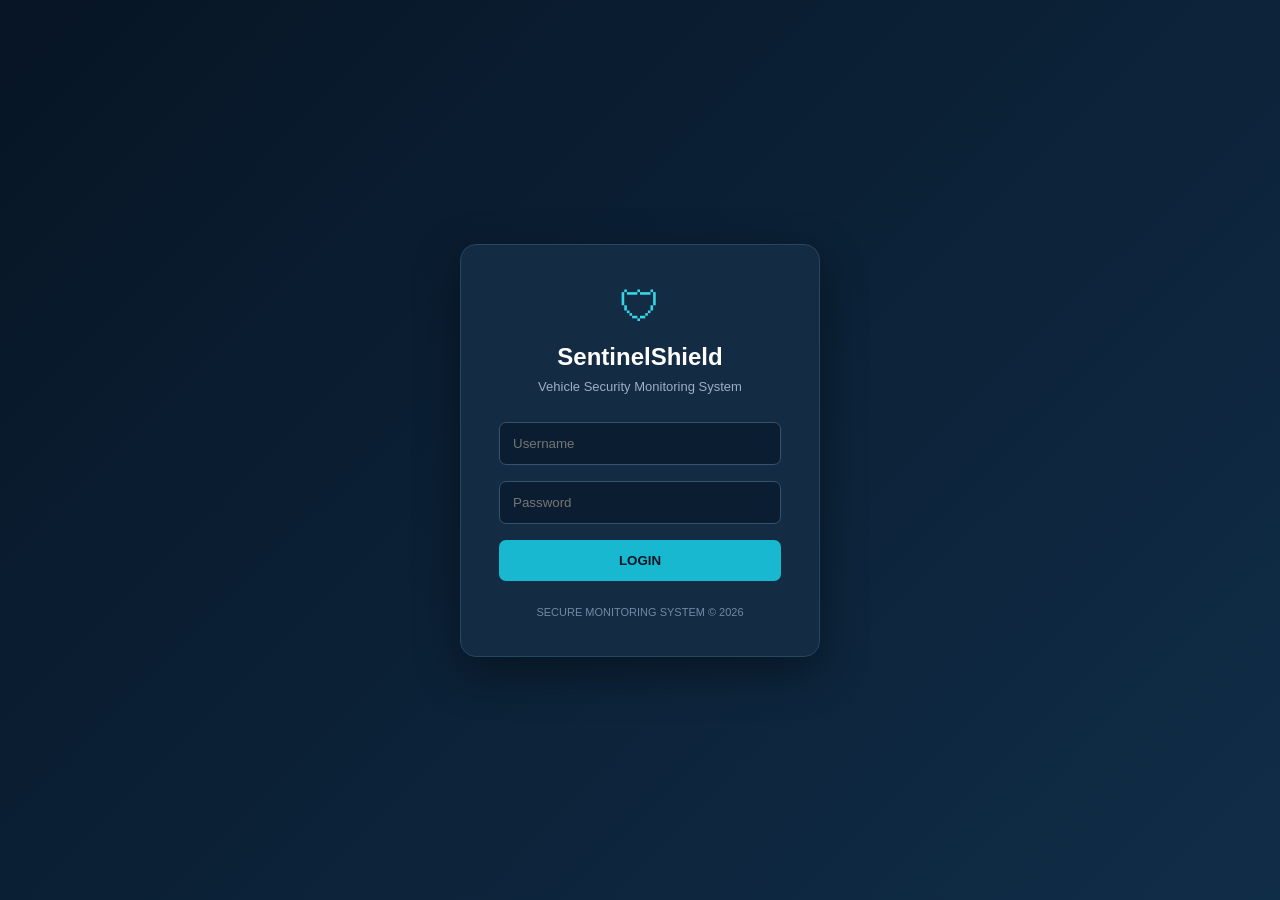
<file: frontend/login.html>
<!DOCTYPE html>
<html lang="en">
<head>
    <meta charset="UTF-8">
    <meta name="viewport" content="width=device-width, initial-scale=1.0">
    <title>SentinelShield | Login</title>
    <style>
        * {
            margin: 0;
            padding: 0;
            box-sizing: border-box;
            font-family: Arial, sans-serif;
        }

        body {
            min-height: 100vh;
            display: flex;
            justify-content: center;
            align-items: center;
            background: linear-gradient(135deg, #071525, #102d48);
            color: white;
        }

        .login-box {
            width: 360px;
            padding: 38px;
            background: #132b43;
            border: 1px solid #254761;
            border-radius: 16px;
            box-shadow: 0 15px 45px rgba(0,0,0,0.4);
            text-align: center;
        }

        .logo {
            font-size: 42px;
            color: #35d6e8;
            margin-bottom: 12px;
        }

        h2 {
            margin-bottom: 8px;
        }

        .subtitle {
            color: #9bb0c5;
            font-size: 13px;
            margin-bottom: 28px;
        }

        input {
            width: 100%;
            padding: 13px;
            margin-bottom: 16px;
            border: 1px solid #35536d;
            border-radius: 7px;
            background: #0b1e31;
            color: white;
            outline: none;
        }

        input:focus {
            border-color: #35d6e8;
        }

        button {
            width: 100%;
            padding: 13px;
            background: #18b9d0;
            color: #061522;
            border: none;
            border-radius: 7px;
            font-weight: bold;
            cursor: pointer;
        }

        button:hover {
            background: #42d9e8;
        }

        #error {
            color: #ff7777;
            font-size: 13px;
            margin-top: 14px;
        }

        .footer {
            color: #718ba3;
            font-size: 11px;
            margin-top: 25px;
        }
    </style>
</head>

<body>
    <div class="login-box">
        <div class="logo">🛡</div>

        <h2>SentinelShield</h2>
        <p class="subtitle">Vehicle Security Monitoring System</p>

        <form id="loginForm">
            <input
                type="text"
                id="username"
                placeholder="Username"
                required
            >

            <input
                type="password"
                id="password"
                placeholder="Password"
                required
            >

            <button type="submit">LOGIN</button>
            <p id="error"></p>
        </form>

        <p class="footer">SECURE MONITORING SYSTEM © 2026</p>
    </div>

    <script>
        document.getElementById("loginForm").addEventListener("submit",
            function(event) {
                event.preventDefault();

                const username =
                    document.getElementById("username").value;

                const password =
                    document.getElementById("password").value;

                if (username === "admin" &&
                    password === "sentinel123") {

                    sessionStorage.setItem("sentinelLoggedIn", "true");

                    window.location.href = "index.html";

                } else {
                    document.getElementById("error").textContent =
                        "Invalid username or password!";
                }
            }
        );
    </script>
</body>
</html>
</file>
